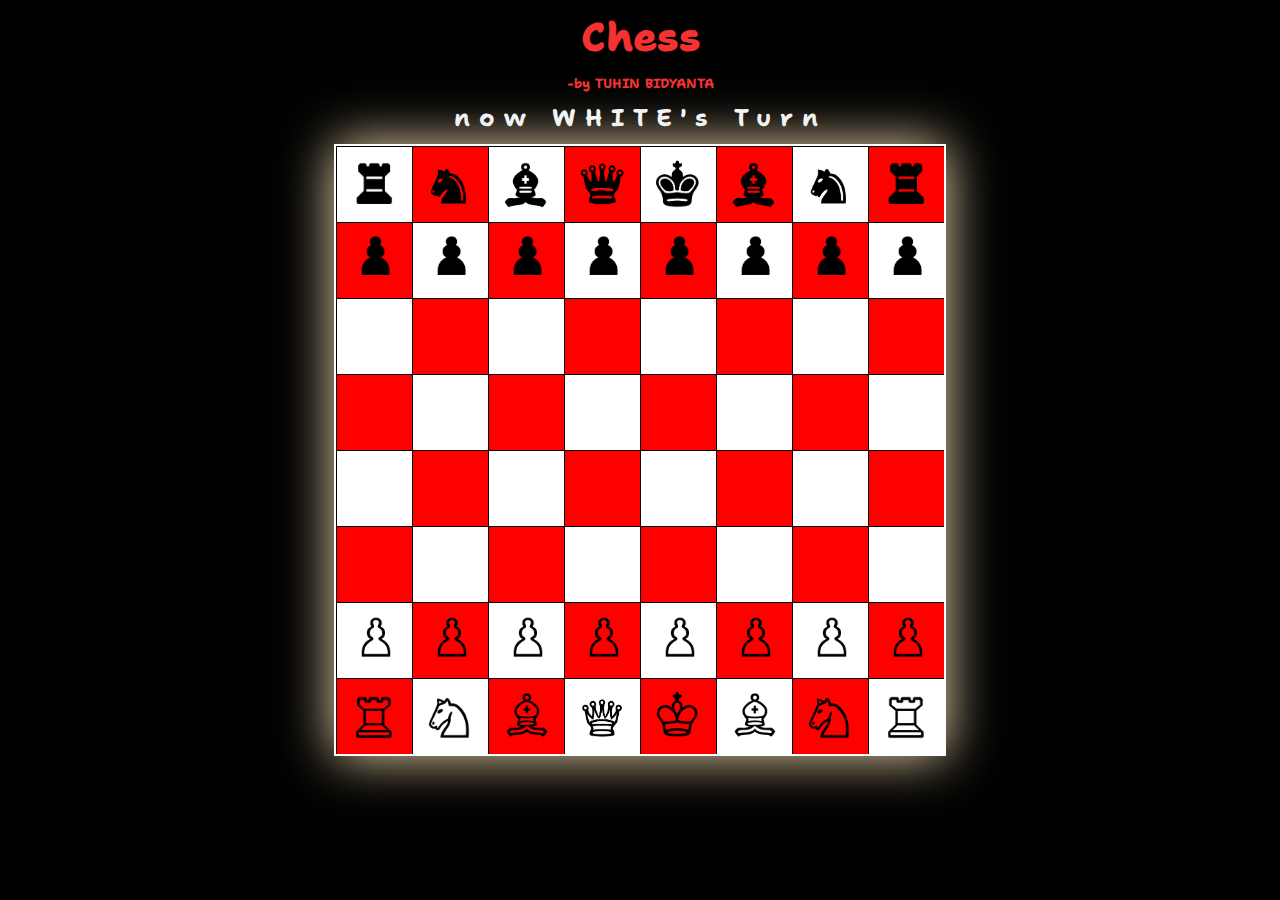
<file: chess/index.html>
<!DOCTYPE html>
<html lang="en">

<head>
    <meta charset="UTF-8">
    <meta http-equiv="X-UA-Compatible" content="IE=edge">
    <meta name="viewport" content="width=device-width, initial-scale=1.0">
    <meta name="author" content="Jahid Khan">
    <link rel="stylesheet" href="Chess.css">
    
    <title>Chess by tuhin</title>
</head>
<body>

    <!-- <h1>Chess <h4>(Made by : Jahid Khan)</h4></h1> -->
    <div class="heading">Chess</div>
    <h5>-by TUHIN BIDYANTA</h5>
    <h2 id="tog">now WHITE's Turn</h2>
    <div id="white"></div>


    
    <ul>

        <div class="divv" id="row8">
            <li class="box" id="b801">Brook</li>
            <li class="box" id="b802">Bknight</li>
            <li class="box" id="b803">Bbishop</li>
            <li class="box" id="b804">Bqueen</li>
            <li class="box" id="b805">Bking</li>
            <li class="box" id="b806">Bbishop</li>
            <li class="box" id="b807">Bknight</li>
            <li class="box" id="b808">Brook</li>
        </div>
        <div class="divv" id="row7">
            <li class="box" id="b701">Bpawn</li>
            <li class="box" id="b702">Bpawn</li>
            <li class="box" id="b703">Bpawn</li>
            <li class="box" id="b704">Bpawn</li>
            <li class="box" id="b705">Bpawn</li>
            <li class="box" id="b706">Bpawn</li>
            <li class="box" id="b707">Bpawn</li>
            <li class="box" id="b708">Bpawn</li>
        </div>
        <div class="divv" id="row6">
            <li class="box" id="b601"></li>
            <li class="box" id="b602"></li>
            <li class="box" id="b603"></li>
            <li class="box" id="b604"></li>
            <li class="box" id="b605"></li>
            <li class="box" id="b606"></li>
            <li class="box" id="b607"></li>
            <li class="box" id="b608"></li>
        </div>
        <div class="divv" id="row5">
            <li class="box" id="b501"></li>
            <li class="box" id="b502"></li>
            <li class="box" id="b503"></li>
            <li class="box" id="b504"></li>
            <li class="box" id="b505"></li>
            <li class="box" id="b506"></li>
            <li class="box" id="b507"></li>
            <li class="box" id="b508"></li>
        </div>
        <div class="divv" id="row4">
            <li class="box" id="b401"></li>
            <li class="box" id="b402"></li>
            <li class="box" id="b403"></li>
            <li class="box" id="b404"></li>
            <li class="box" id="b405"></li>
            <li class="box" id="b406"></li>
            <li class="box" id="b407"></li>
            <li class="box" id="b408"></li>
        </div>
        <div class="divv" id="row3">
            <li class="box" id="b301"></li>
            <li class="box" id="b302"></li>
            <li class="box" id="b303"></li>
            <li class="box" id="b304"></li>
            <li class="box" id="b305"></li>
            <li class="box" id="b306"></li>
            <li class="box" id="b307"></li>
            <li class="box" id="b308"></li>
        </div>

        <div class="divv" id="row2">
            <li class="box Wpawn" id="b201">Wpawn</li>
            <li class="box Wpawn" id="b202">Wpawn</li>
            <li class="box Wpawn" id="b203">Wpawn</li>
            <li class="box Wpawn" id="b204">Wpawn</li>
            <li class="box Wpawn" id="b205">Wpawn</li>
            <li class="box Wpawn" id="b206">Wpawn</li>
            <li class="box Wpawn" id="b207">Wpawn</li>
            <li class="box Wpawn" id="b208">Wpawn</li>
        </div>
        <div class="divv" id="row1">
            <li class="box" id="b101">Wrook</li>
            <li class="box" id="b102">Wknight</li>
            <li class="box" id="b103">Wbishop</li>
            <li class="box" id="b104">Wqueen</li>
            <li class="box" id="b105">Wking</li>
            <li class="box" id="b106">Wbishop</li>
            <li class="box" id="b107">Wknight</li>
            <li class="box" id="b108">Wrook</li>
        </div>

    </ul>
    <script src="Chess.js"></script>
</body>

<script>


   
</script>

</html>
</file>
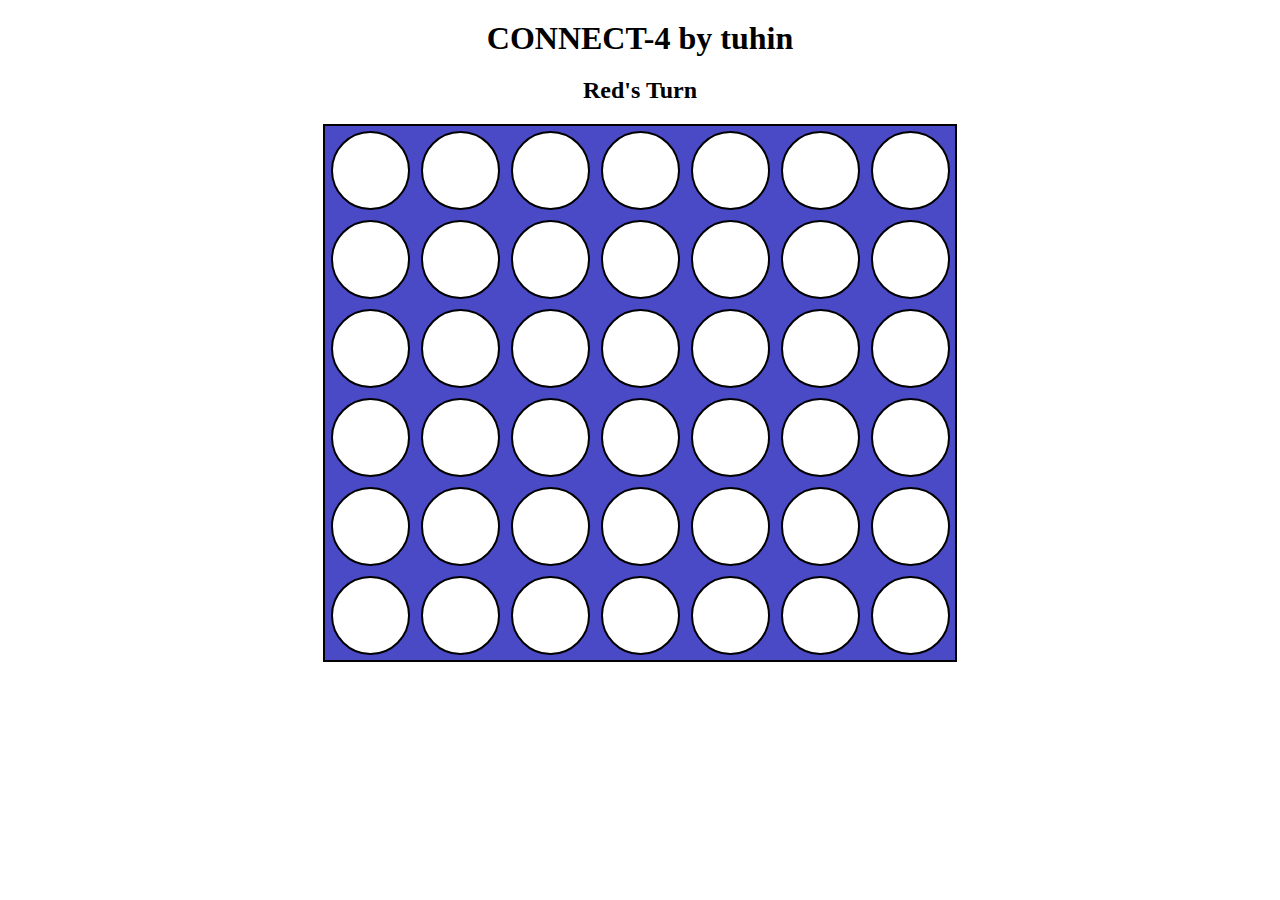
<file: Connect4/index.html>
<!DOCTYPE html>
<html lang="en">

<head>
    <meta charset="UTF-8">
    <meta http-equiv="X-UA-Compatible" content="IE=edge">
    <meta name="viewport" content="width=device-width, initial-scale=1.0">
    <title>Document</title>
    <link rel="stylesheet" href="connect4.css">
</head>

<body>

    <h1>CONNECT-4 by tuhin</h1>
    <h2 id="whosturn">Red's Turn</h2>

    <div class="board">

        <ul class="column" id="c1">
            <p id="c1r6"></p>
            <p id="c1r5"></p>
            <p id="c1r4"></p>
            <p id="c1r3"></p>
            <p id="c1r2"></p>
            <p id="c1r1"></p>
        </ul>
        <ul class="column" id="c2">
            <p id="c2r6"></p>
            <p id="c2r5"></p>
            <p id="c2r4"></p>
            <p id="c2r3"></p>
            <p id="c2r2"></p>
            <p id="c2r1"></p>
        </ul>
        <ul class="column" id="c3">
            <p id="c3r6"></p>
            <p id="c3r5"></p>
            <p id="c3r4"></p>
            <p id="c3r3"></p>
            <p id="c3r2"></p>
            <p id="c3r1"></p>
        </ul>
        <ul class="column" id="c4">
            <p id="c4r6"></p>
            <p id="c4r5"></p>
            <p id="c4r4"></p>
            <p id="c4r3"></p>
            <p id="c4r2"></p>
            <p id="c4r1"></p>
        </ul>
        <ul class="column" id="c5">
            <p id="c5r6"></p>
            <p id="c5r5"></p>
            <p id="c5r4"></p>
            <p id="c5r3"></p>
            <p id="c5r2"></p>
            <p id="c5r1"></p>
        </ul>
        <ul class="column" id="c6">
            <p id="c6r6"></p>
            <p id="c6r5"></p>
            <p id="c6r4"></p>
            <p id="c6r3"></p>
            <p id="c6r2"></p>
            <p id="c6r1"></p>
        </ul>
        <ul class="column" id="c7">
            <p id="c7r6"></p>
            <p id="c7r5"></p>
            <p id="c7r4"></p>
            <p id="c7r3"></p>
            <p id="c7r2"></p>
            <p id="c7r1"></p>
        </ul>


    </div>


</body>
<script src="./connect4.js"></script>

</html>
</file>
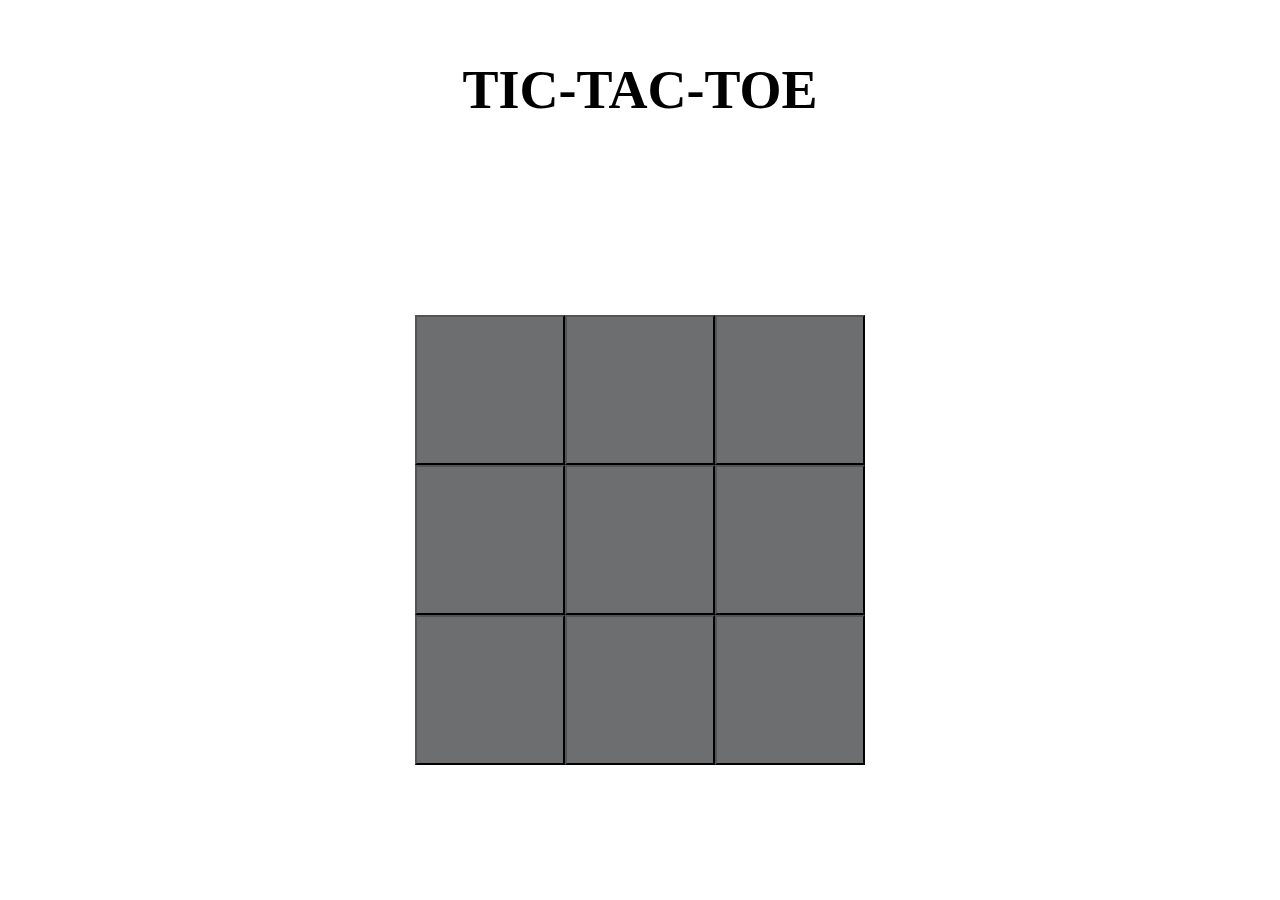
<file: TICTACTOE/index.html>
<!DOCTYPE html>
<html lang="en">

<head>
    <meta charset="UTF-8">
    <meta http-equiv="X-UA-Compatible" content="IE=edge">
    <meta name="viewport" content="width=device-width, initial-scale=1.0">
    <title>Document</title>
</head>
<style>
    * {
        margin: 0;
        padding: 0;
    }

  

    #cont {
        width: 100vw;
        height: 80vh;
        display: flex;
        justify-content: center;
        align-items: center;
    }

    #smallcont {
        display: grid;
        grid-template-columns: 1fr 1fr 1fr;
        width: 50vh;
        height: 50vh;
    }

    .btn {
        color: white;
        cursor: pointer;
        background-color: rgb(109, 110, 111);
        font-size: 6vmin;
    }

    .btn:hover {
        background-color: rgb(70, 71, 71);

    }

    #head {
        height: 20vh;
         display: flex;
        justify-content: center;
        align-items: center;
    }

    #head h1 {
        font-size: 6vmin;
    }
</style>


<body>
    <div id="head">
        <h1>TIC-TAC-TOE</h1>
    </div>


    <div id="cont">
        <!-- <img src="mixkit-negative-answer-lose-2032.mp3" alt=""> -->
        <div id="smallcont">
            <button id="btn0" class="btn" name="tictic-button"></button>
            <button id="btn1" class="btn" name="tictic-button"></button>
            <button id="btn2" class="btn" name="tictic-button"></button>
            <button id="btn3" class="btn" name="tictic-button"></button>
            <button id="btn4" class="btn" name="tictic-button"></button>
            <button id="btn5" class="btn" name="tictic-button"></button>
            <button id="btn6" class="btn" name="tictic-button"></button>
            <button id="btn7" class="btn" name="tictic-button"></button>
            <button id="btn8" class="btn" name="tictic-button"></button>
        </div>
    </div>
</body>

<script>

    let clicksound = new Audio("mixkit-select-click-1109 (mp3cut.net).mp3")
    let winsound = new Audio("mixkit-video-game-win-2016.mp3")
    let drawsound = new Audio("mixkit-negative-answer-lose-2032.mp3")


    sum = 2

    a = 0
    b = 0
    c = 0
    d = 0
    e = 0
    f = 0
    g = 0
    h = 0
    i = 0
    

    document.getElementById('smallcont').addEventListener('click', function () {
        clicksound.play()
    })
    
    document.getElementById('btn0').addEventListener('click', function () {

        if (sum % 2 == 0) {
            document.getElementById('btn0').innerText = 'X'
            document.getElementById('btn0').disabled = true
            a = a + 10
            check()
        }
        if (sum % 2 !== 0) {
            document.getElementById('btn0').innerText = '0'
            document.getElementById('btn0').disabled = true
            a = a + 1
            check()
        }
        sum = sum + 1
    })
    document.getElementById('btn1').addEventListener('click', function () {

        if (sum % 2 == 0) {
            document.getElementById('btn1').innerText = 'X'
            document.getElementById('btn1').disabled = true
            b = b + 10
            check()
        }
        if (sum % 2 !== 0) {
            document.getElementById('btn1').innerText = '0'
            document.getElementById('btn1').disabled = true
            b = b + 1
            check()
        }
        sum = sum + 1
    })
    document.getElementById('btn2').addEventListener('click', function () {

        if (sum % 2 == 0) {
            document.getElementById('btn2').innerText = 'X'
            document.getElementById('btn2').disabled = true
            c = c + 10
            check()
        }
        if (sum % 2 !== 0) {
            document.getElementById('btn2').innerText = '0'
            document.getElementById('btn2').disabled = true
            c = c + 1
            check()
        }
        sum = sum + 1
    })
    document.getElementById('btn3').addEventListener('click', function () {

        if (sum % 2 == 0) {
            document.getElementById('btn3').innerText = 'X'
            document.getElementById('btn3').disabled = true
            d = d + 10
            check()
        }
        if (sum % 2 !== 0) {
            document.getElementById('btn3').innerText = '0'
            document.getElementById('btn3').disabled = true
            d = d + 1
            check()
        }
        sum = sum + 1
    })
    document.getElementById('btn4').addEventListener('click', function () {

        if (sum % 2 == 0) {
            document.getElementById('btn4').innerText = 'X'
            document.getElementById('btn4').disabled = true
            e = e + 10
            check()
        }
        if (sum % 2 !== 0) {
            document.getElementById('btn4').innerText = '0'
            document.getElementById('btn4').disabled = true
            e = e + 1
            check()
        }
        sum = sum + 1
    })
    document.getElementById('btn5').addEventListener('click', function () {

        if (sum % 2 == 0) {
            document.getElementById('btn5').innerText = 'X'
            document.getElementById('btn5').disabled = true
            f = f + 10
            check()
        }
        if (sum % 2 !== 0) {
            document.getElementById('btn5').innerText = '0'
            document.getElementById('btn5').disabled = true
            f = f + 1
            check()
        }
        sum = sum + 1
    })
    document.getElementById('btn6').addEventListener('click', function () {

        if (sum % 2 == 0) {
            document.getElementById('btn6').innerText = 'X'
            document.getElementById('btn6').disabled = true
            g = g + 10
            check()
        }
        if (sum % 2 !== 0) {
            document.getElementById('btn6').innerText = '0'
            document.getElementById('btn6').disabled = true
            g = g + 1
            check()
        }
        sum = sum + 1
    })
    document.getElementById('btn7').addEventListener('click', function () {

        if (sum % 2 == 0) {
            document.getElementById('btn7').innerText = 'X'
            document.getElementById('btn7').disabled = true
            h = h + 10
            check()
        }
        if (sum % 2 !== 0) {
            document.getElementById('btn7').innerText = '0'
            document.getElementById('btn7').disabled = true
            h = h + 1
            check()
        }
        sum = sum + 1
    })
    document.getElementById('btn8').addEventListener('click', function () {

        if (sum % 2 == 0) {
            document.getElementById('btn8').innerText = 'X'
            document.getElementById('btn8').disabled = true
            i = i + 10
            check()
        }
        if (sum % 2 !== 0) {
            document.getElementById('btn8').innerText = '0'
            document.getElementById('btn8').disabled = true
            i = i + 1
            check()
        }
        sum = sum + 1
    })



    function check() {
        
        console.log('---------------------------')

        abc = a + b + c;
        def = d + e + f;
        ghi = g + h + i;
        adg = a + d + g;
        beh = b + e + h;
        cfi = c + f + i;
        aei = a + e + i;
        gec = g + e + c;

        total = a + b + c + d + e + f + g + h + i

        setTimeout(() => {
            if ((abc == 3) || (def == 3) || (ghi == 3) || (adg == 3) || (beh == 3) || (cfi == 3) || (aei == 3) || (gec == 3)) {
                winsound.play()
                alert('0 WON!!')
                location.reload()

            }

            if ((abc == 30) || (def == 30) || (ghi == 30) || (adg == 30) || (beh == 30) || (cfi == 30) || (aei == 30) || (gec == 30)) {
                winsound.play()
                alert('X WON!!')
                location.reload()

            }


            if ((total == 54) && (abc !== 30) && (def !== 30) && (ghi !== 30) && (adg !== 30) && (beh !== 30) && (cfi !== 30) && (aei !== 30) && (gec !== 30) && (abc !== 3) && (def !== 3) && (ghi !== 3) && (adg !== 3) && (beh !== 3) && (cfi !== 3) && (aei !== 3) && (gec !== 3)) {
                drawsound.play()
                //    setTimeout(()=>{
                alert('DRAW!!')
                location.reload()
                //    },100)

            }

            console.log(total)


        }, 10)

    }


</script>

</html>
</file>
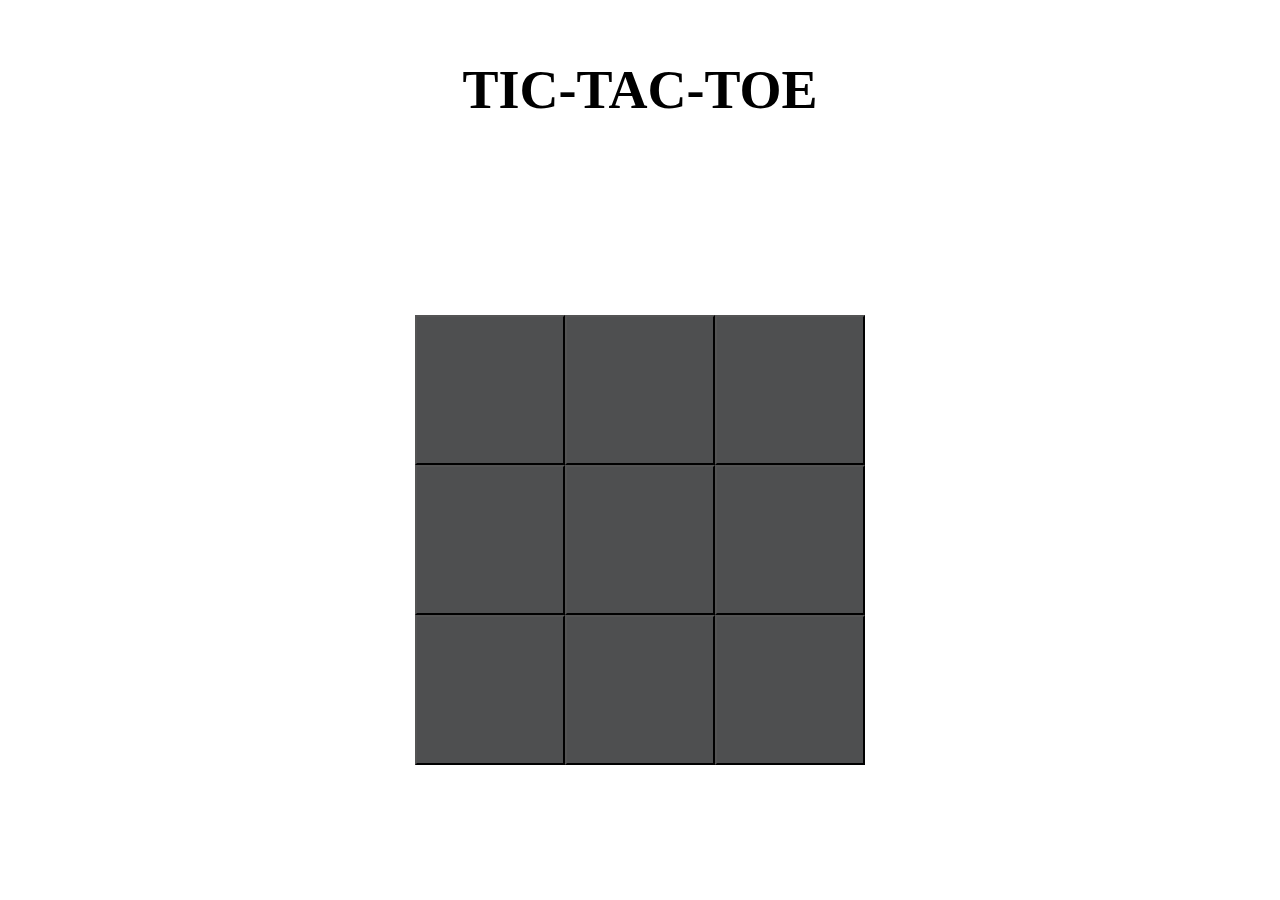
<file: TICTACTOE/tictactoeTutorial.html>
<!DOCTYPE html>
<html lang="en">

<head>
    <meta charset="UTF-8">
    <meta http-equiv="X-UA-Compatible" content="IE=edge">
    <meta name="viewport" content="width=device-width, initial-scale=1.0">
    <title>Document</title>
</head>

<style>
    * {
        margin: 0;
        padding: 0;
    }

    #cont {
        width: 100vw;
        height: 80vh;
        display: flex;
        justify-content: center;
        align-items: center;
    }

    #smallcont {
        display: grid;
        grid-template-columns: 1fr 1fr 1fr;
        width: 50vh;
        height: 50vh;
    }

    .btn {
        font-size: 6vmin;
        color: white;
        cursor: pointer;
        background-color: rgb(78, 79, 80);
    }

    .btn:hover {
        background-color: rgb(45, 46, 47);
    }

    #head {
        height: 20vh;
        display: flex;
        justify-content: center;
        align-items: center;

    }

    #head h1 {
        font-size: 6vmin;
    }
</style>

<body>

    <div id="head">
        <h1>TIC-TAC-TOE</h1>
    </div>

    <div id="cont">

        <div id="smallcont">



            <button id="btn0" class="btn"></button>
            <button id="btn1" class="btn"></button>
            <button id="btn2" class="btn"></button>
            <button id="btn3" class="btn"></button>
            <button id="btn4" class="btn"></button>
            <button id="btn5" class="btn"></button>
            <button id="btn6" class="btn"></button>
            <button id="btn7" class="btn"></button>
            <button id="btn8" class="btn"></button>

        </div>

    </div>



</body>

<script>

    let clicksound = new Audio('mixkit-select-click-1109 (mp3cut.net).mp3')
    let winsound = new Audio('mixkit-video-game-win-2016.mp3')
    let drawsound = new Audio('mixkit-negative-answer-lose-2032.mp3')

    btn0 = document.getElementById('btn0')
    btn1 = document.getElementById('btn1')
    btn2 = document.getElementById('btn2')
    btn3 = document.getElementById('btn3')
    btn4 = document.getElementById('btn4')
    btn5 = document.getElementById('btn5')
    btn6 = document.getElementById('btn6')
    btn7 = document.getElementById('btn7')
    btn8 = document.getElementById('btn8')

    sum = 0

    a = 0
    b = 0
    c = 0
    d = 0
    e = 0
    f = 0
    g = 0
    h = 0
    i = 0

    document.getElementById('smallcont').addEventListener('click', function () {
        clicksound.play()
    })


    btn0.addEventListener('click', function () {
        if (sum % 2 == 0) {
            btn0.innerText = 'X'
            btn0.disabled = true
            a = a + 10
            check()
        }
        if (sum % 2 !== 0) {
            btn0.innerText = '0'
            btn0.disabled = true
            a = a + 1
            check()

        }
        sum = sum + 1
    })
    btn1.addEventListener('click', function () {
        if (sum % 2 == 0) {
            btn1.innerText = 'X'
            btn1.disabled = true
            b = b + 10
            check()
        }
        if (sum % 2 !== 0) {
            btn1.innerText = '0'
            btn1.disabled = true
            b = b + 1
            check()

        }
        sum = sum + 1
    })
    btn2.addEventListener('click', function () {
        if (sum % 2 == 0) {
            btn2.innerText = 'X'
            btn2.disabled = true
            c = c + 10
            check()
        }
        if (sum % 2 !== 0) {
            btn2.innerText = '0'
            btn2.disabled = true
            c = c + 1
            check()

        }
        sum = sum + 1
    })
    btn3.addEventListener('click', function () {
        if (sum % 2 == 0) {
            btn3.innerText = 'X'
            btn3.disabled = true
            d = d + 10
            check()
        }
        if (sum % 2 !== 0) {
            btn3.innerText = '0'
            btn3.disabled = true
            d = d + 1
            check()

        }
        sum = sum + 1
    })
    btn4.addEventListener('click', function () {
        if (sum % 2 == 0) {
            btn4.innerText = 'X'
            btn4.disabled = true
            e = e + 10
            check()
        }
        if (sum % 2 !== 0) {
            btn4.innerText = '0'
            btn4.disabled = true
            e = e + 1
            check()

        }
        sum = sum + 1
    })
    btn5.addEventListener('click', function () {
        if (sum % 2 == 0) {
            btn5.innerText = 'X'
            btn5.disabled = true
            f = f + 10
            check()
        }
        if (sum % 2 !== 0) {
            btn5.innerText = '0'
            btn5.disabled = true
            f = f + 1
            check()

        }
        sum = sum + 1
    })
    btn6.addEventListener('click', function () {
        if (sum % 2 == 0) {
            btn6.innerText = 'X'
            btn6.disabled = true
            g = g + 10
            check()
        }
        if (sum % 2 !== 0) {
            btn6.innerText = '0'
            btn6.disabled = true
            g = g + 1
            check()

        }
        sum = sum + 1
    })
    btn7.addEventListener('click', function () {
        if (sum % 2 == 0) {
            btn7.innerText = 'X'
            btn7.disabled = true
            h = h + 10
            check()
        }
        if (sum % 2 !== 0) {
            btn7.innerText = '0'
            btn7.disabled = true
            h = h + 1
            check()

        }
        sum = sum + 1
    })
    btn8.addEventListener('click', function () {
        if (sum % 2 == 0) {
            btn8.innerText = 'X'
            btn8.disabled = true
            i = i + 10
            check()
        }
        if (sum % 2 !== 0) {
            btn8.innerText = '0'
            btn8.disabled = true
            i = i + 1
            check()

        }
        sum = sum + 1
    })




    function check() {
        abc = a + b + c
        def = d + e + f
        ghi = g + h + i
        adg = a + d + g
        beh = b + e + h
        cfi = c + f + i
        aei = a + e + i
        gec = g + e + c

        total = a + b + c + d + e + f + g + h + i

        setTimeout(() => {
            if ((abc == 3) || (def == 3) || (ghi == 3) || (adg == 3) || (beh == 3) || (cfi == 3) || (aei == 3) || (gec == 3)) {
                winsound.play()
                alert('0 WON!!')
                location.reload()
            }
            if ((abc == 30) || (def == 30) || (ghi == 30) || (adg == 30) || (beh == 30) || (cfi == 30) || (aei == 30) || (gec == 30)) {
                winsound.play()
                alert('X WON!!')
                location.reload()
            }

            if ((total == 54) && (abc !== 3) && (def !== 3) && (ghi !== 3) && (adg !== 3) && (beh !== 3) && (cfi !== 3) && (aei !== 3) && (gec !== 3) && (abc !== 30) && (def !== 30) && (ghi !== 30) && (adg !== 30) && (beh !== 30) && (cfi !== 30) && (aei !== 30) && (gec !== 30)) {
                drawsound.play()
                alert('DRAW!!')
                location.reload()
            }

        }, 10)
    }


</script>

</html>
</file>
<file: chess/Chess.css>
@import url('https://fonts.googleapis.com/css2?family=Poppins:wght@100&family=Shantell+Sans:ital,wght@0,400;1,700&display=swap');
* {
    margin: 0;
    padding: 0;
}

body {
    background-color: black;
    display: grid;
    place-items: center;
    overflow-x: hidden;
}

.heading{
    /* position: relative; */
    /* z-index: -1; */
    font-family: 'Shantell Sans', cursive;
    font-size: 40px;
    font-weight: 900;
    margin: 10px;
    color: rgb(244, 50, 50);
    animation: lol 2s linear infinite;
}

@keyframes lol {
    10%{color: rgb(255, 104, 104);
        
    }
    20%{color: rgb(255, 252, 104);
        
    }
    30%{color: rgb(51, 242, 58);
        
    }
    40%{color: rgb(104, 247, 255);
        
    }
    50%{color: rgb(104, 162, 255);
        
    }
    60%{color: rgb(75, 70, 228);
        
    }
    70%{color: rgb(210, 104, 255);
        
    }
    80%{color: rgb(237, 26, 233);
        
    }
    90%{color: rgb(232, 15, 30);
    
    }
    100%{color: rgb(239, 15, 15);
        
    }
    
}
H5{
    font-family: 'Shantell Sans', cursive;
    color: rgb(244, 50, 50);
    animation: lol 10s ease-in-out infinite;
}

ul {
    display: grid;
    grid-template-columns: 1fr;
    border: 2px solid white;
    box-shadow: 0 0 50px wheat;
}

.divv {
    display: flex;
}

li {
    list-style: none;
    display: grid;
    place-items: center;
    font-size: 0px;
}

.box {
    margin: .5px;
    width: 75px;
    height: 75px;
}

#tog {
    font-family: 'Shantell Sans', cursive;
    margin: 10px 0px;
    color: aliceblue;
    letter-spacing: 9px;
}



.allimg {
    width: 45px;
    position: relative;
    bottom: 5px;
}

.allpawn {
    transform: scale(.7);
}

.authcont {
    width: 100vw;
}

.author {
    float: right;
    margin-right: 50px;
    color: aliceblue;

}


@media (max-width:650px){

    #tog {
        margin-bottom: 70px;

    }

    .box {
        width: 11vw;
        height: 11vw;
    }

    .allimg {
        width: 7vw;
    }
}
</file>
<file: Connect4/connect4.css>
*{
    margin: 0;
    padding: 0;
}
body{
    display: grid;
    place-items: center;
}

h1{
    text-align: center;
    margin: 20px 0 20px 0;
}
h2{
    text-align: center;
    margin-bottom: 20px;
}

.board{
    display: grid;
    grid-template-columns: repeat(7,1fr);
    border: 2px solid black;
   width: 630px;
   background-color: rgb(74, 74, 198);
    
  
}

ul{
    display: grid;
    place-items: center;
    
}

ul p{
    margin: 5px;
    width: 75px;
    height: 75px;
    border: 2px solid black;
    border-radius: 100px;
    background-color: white;
}

ul:hover{
    cursor: pointer;
    background-color: rgb(98, 136, 238);
}


@media(max-width:700px){
    .board{
        width: 500px;
    }
    ul p{
        width: 55px;
        height: 55px;
        
    }
    
}
@media(max-width:520px){
    .board{
        width: 400px;
    }
    ul p{
        width: 40px;
        height: 40px;
        
    }
    
}
@media(max-width:420px){
    .board{
        width: 320px;
    }
    ul p{
        width: 30px;
        height: 30px;
        
    }
    
}
</file>
